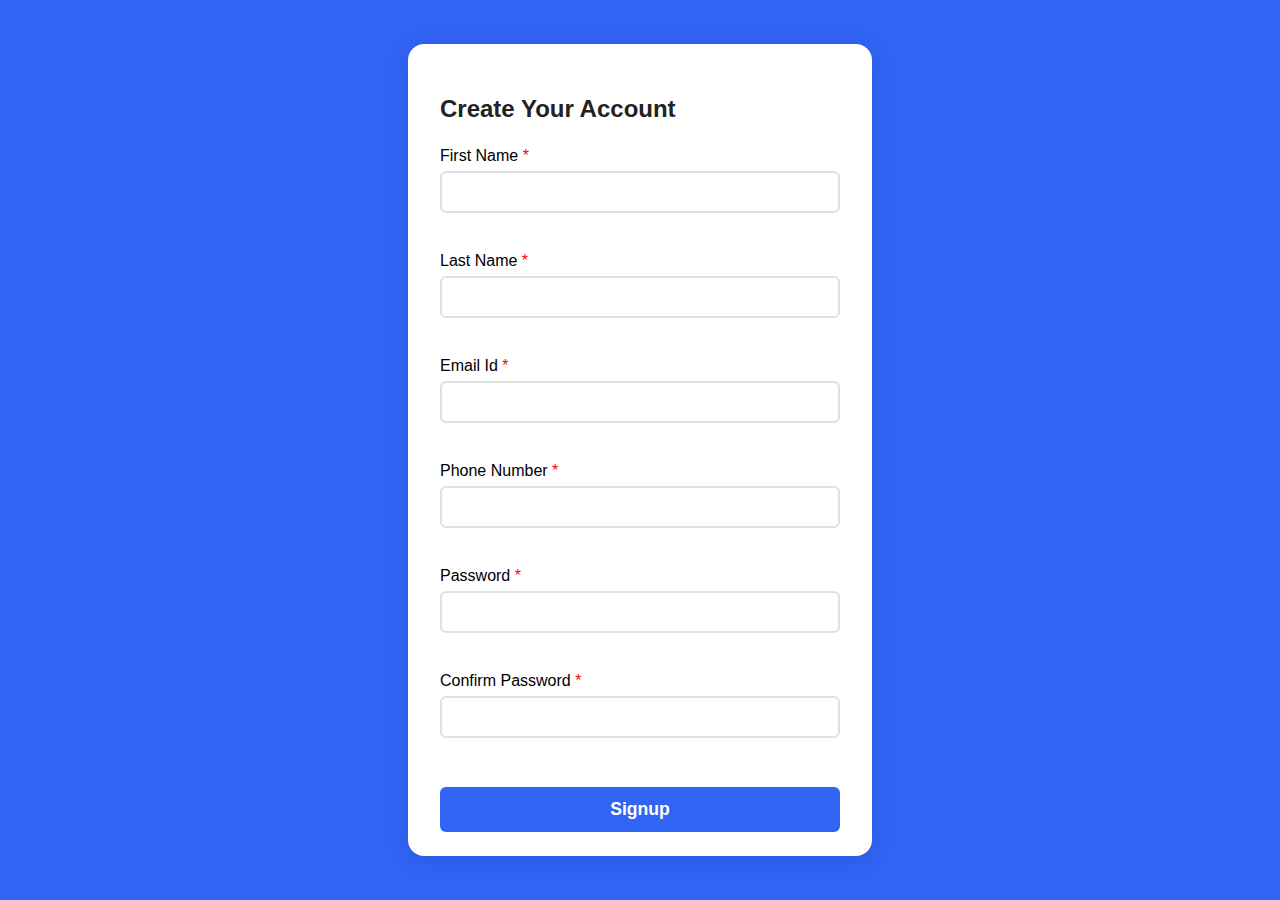
<file: index.html>
<!DOCTYPE html>
<html lang="en">
  <head>
    <meta charset="UTF-8" />
    <meta name="viewport" content="width=device-width, initial-scale=1.0" />
    <title>Validated Form</title>
    <link rel="stylesheet" href="styles.css" />
  </head>
  <body>
    <div class="form-container">
      <form id="myForm" novalidate>
        <h2>Create Your Account</h2>
        <div class="form-group">
          <label for="firstName"
            >First Name <span style="color: red">*</span></label
          >
          <input type="text" id="firstName" name="firstName" required />
          <span class="error" id="firstNameError"></span>
        </div>
        <div class="form-group">
          <label for="lastName"
            >Last Name <span style="color: red">*</span></label
          >
          <input type="text" id="lastName" name="lastName" required />
          <span class="error" id="lastNameError"></span>
        </div>
        <div class="form-group">
          <label for="email">Email Id <span style="color: red">*</span></label>
          <input type="email" id="email" name="email" required />
          <span class="error" id="emailError"></span>
        </div>
        <div class="form-group">
          <label for="phone"
            >Phone Number <span style="color: red">*</span></label
          >
          <input type="text" id="phone" name="phone" required />
          <span class="error" id="phoneError"></span>
        </div>
        <div class="form-group">
          <label for="password"
            >Password <span style="color: red">*</span></label
          >
          <input
            type="password"
            id="password"
            name="password"
            required
            minlength="6"
          />
          <span class="error" id="passwordError"></span>
        </div>
        <div class="form-group">
          <label for="confirmPassword"
            >Confirm Password <span style="color: red">*</span></label
          >
          <input
            type="password"
            id="confirmPassword"
            name="confirmPassword"
            required
            minlength="6"
          />
          <span class="error" id="confirmPasswordError"></span>
        </div>
        <button type="submit" id="signupBtn">Signup</button>
      </form>
    </div>
    <script src="script.js"></script>
  </body>
</html>
</file>
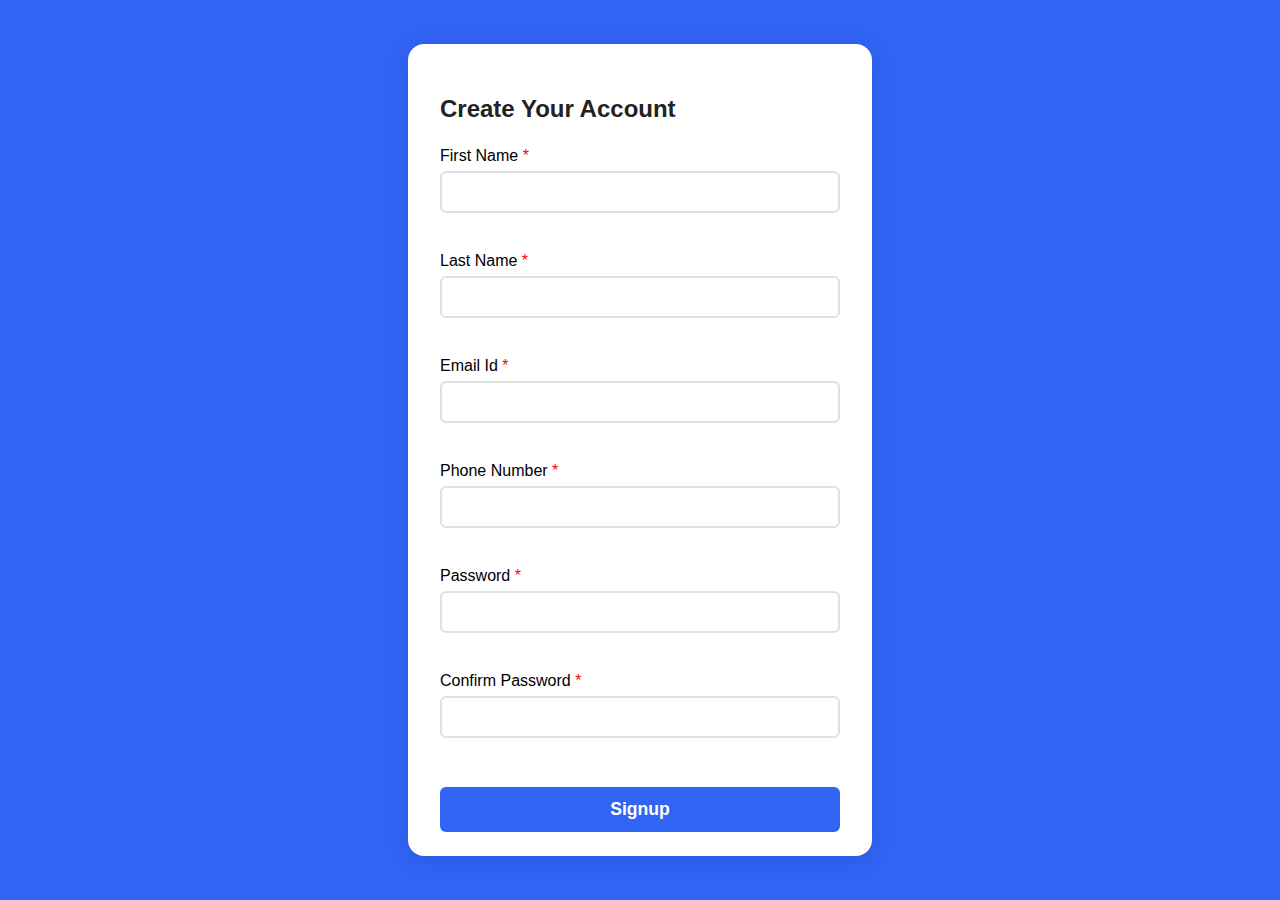
<file: Form/index.html>
<!DOCTYPE html>
<html lang="en">
  <head>
    <meta charset="UTF-8" />
    <meta name="viewport" content="width=device-width, initial-scale=1.0" />
    <title>Validated Form</title>
    <link rel="stylesheet" href="styles.css" />
  </head>
  <body>
    <div class="form-container">
      <form id="myForm" novalidate>
        <h2>Create Your Account</h2>
        <div class="form-group">
          <label for="firstName"
            >First Name <span style="color: red">*</span></label
          >
          <input type="text" id="firstName" name="firstName" required />
          <span class="error" id="firstNameError"></span>
        </div>
        <div class="form-group">
          <label for="lastName"
            >Last Name <span style="color: red">*</span></label
          >
          <input type="text" id="lastName" name="lastName" required />
          <span class="error" id="lastNameError"></span>
        </div>
        <div class="form-group">
          <label for="email">Email Id <span style="color: red">*</span></label>
          <input type="email" id="email" name="email" required />
          <span class="error" id="emailError"></span>
        </div>
        <div class="form-group">
          <label for="phone"
            >Phone Number <span style="color: red">*</span></label
          >
          <input type="text" id="phone" name="phone" required />
          <span class="error" id="phoneError"></span>
        </div>
        <div class="form-group">
          <label for="password"
            >Password <span style="color: red">*</span></label
          >
          <input
            type="password"
            id="password"
            name="password"
            required
            minlength="6"
          />
          <span class="error" id="passwordError"></span>
        </div>
        <div class="form-group">
          <label for="confirmPassword"
            >Confirm Password <span style="color: red">*</span></label
          >
          <input
            type="password"
            id="confirmPassword"
            name="confirmPassword"
            required
            minlength="6"
          />
          <span class="error" id="confirmPasswordError"></span>
        </div>
        <button type="submit" id="signupBtn">Signup</button>
      </form>
    </div>
    <script src="script.js"></script>
  </body>
</html>
</file>
<file: styles.css>
body {
  background: #3163f5;
  min-height: 100vh;
  display: flex;
  align-items: center;
  justify-content: center;
  font-family: "Segoe UI", Arial, sans-serif;
  margin: 0;
}

.form-container {
  background: #fff;
  border-radius: 16px;
  box-shadow: 0 4px 24px rgba(0, 0, 0, 0.1);
  padding: 32px 32px 24px 32px;
  width: 100%;
  max-width: 400px;
}

h2 {
  margin-bottom: 24px;
  color: #222;
  font-size: 1.5rem;
  font-weight: 700;
}

.form-group {
  margin-bottom: 18px;
  display: flex;
  flex-direction: column;
}

label {
  font-weight: 500;
  margin-bottom: 6px;
}

input[type="text"],
input[type="email"],
input[type="password"] {
  padding: 10px 12px;
  border: 2px solid #e0e0e0;
  border-radius: 6px;
  font-size: 1rem;
  outline: none;
  transition: border-color 0.2s;
}

input:focus {
  border-color: #3163f5;
}

input.valid {
  border-color: #2ecc40;
  background: #f6fff8;
}

input.invalid {
  border-color: #ff4d4f;
  background: #fff6f6;
}

.error {
  color: #ff4d4f;
  font-size: 0.95em;
  margin-top: 3px;
  min-height: 18px;
}

button[type="submit"],
#signupBtn {
  width: 100%;
  background: #3163f5;
  color: #fff;
  border: none;
  border-radius: 6px;
  padding: 12px 0;
  font-size: 1.1rem;
  font-weight: 600;
  cursor: pointer;
  margin-top: 10px;
  transition: background 0.2s;
}

button[type="submit"]:hover,
#signupBtn:hover {
  background: #2547b8;
}
</file>
<file: Form/styles.css>
body {
  background: #3163f5;
  min-height: 100vh;
  display: flex;
  align-items: center;
  justify-content: center;
  font-family: "Segoe UI", Arial, sans-serif;
  margin: 0;
}

.form-container {
  background: #fff;
  border-radius: 16px;
  box-shadow: 0 4px 24px rgba(0, 0, 0, 0.1);
  padding: 32px 32px 24px 32px;
  width: 100%;
  max-width: 400px;
}

h2 {
  margin-bottom: 24px;
  color: #222;
  font-size: 1.5rem;
  font-weight: 700;
}

.form-group {
  margin-bottom: 18px;
  display: flex;
  flex-direction: column;
}

label {
  font-weight: 500;
  margin-bottom: 6px;
}

input[type="text"],
input[type="email"],
input[type="password"] {
  padding: 10px 12px;
  border: 2px solid #e0e0e0;
  border-radius: 6px;
  font-size: 1rem;
  outline: none;
  transition: border-color 0.2s;
}

input:focus {
  border-color: #3163f5;
}

input.valid {
  border-color: #2ecc40;
  background: #f6fff8;
}

input.invalid {
  border-color: #ff4d4f;
  background: #fff6f6;
}

.error {
  color: #ff4d4f;
  font-size: 0.95em;
  margin-top: 3px;
  min-height: 18px;
}

button[type="submit"],
#signupBtn {
  width: 100%;
  background: #3163f5;
  color: #fff;
  border: none;
  border-radius: 6px;
  padding: 12px 0;
  font-size: 1.1rem;
  font-weight: 600;
  cursor: pointer;
  margin-top: 10px;
  transition: background 0.2s;
}

button[type="submit"]:hover,
#signupBtn:hover {
  background: #2547b8;
}
</file>
